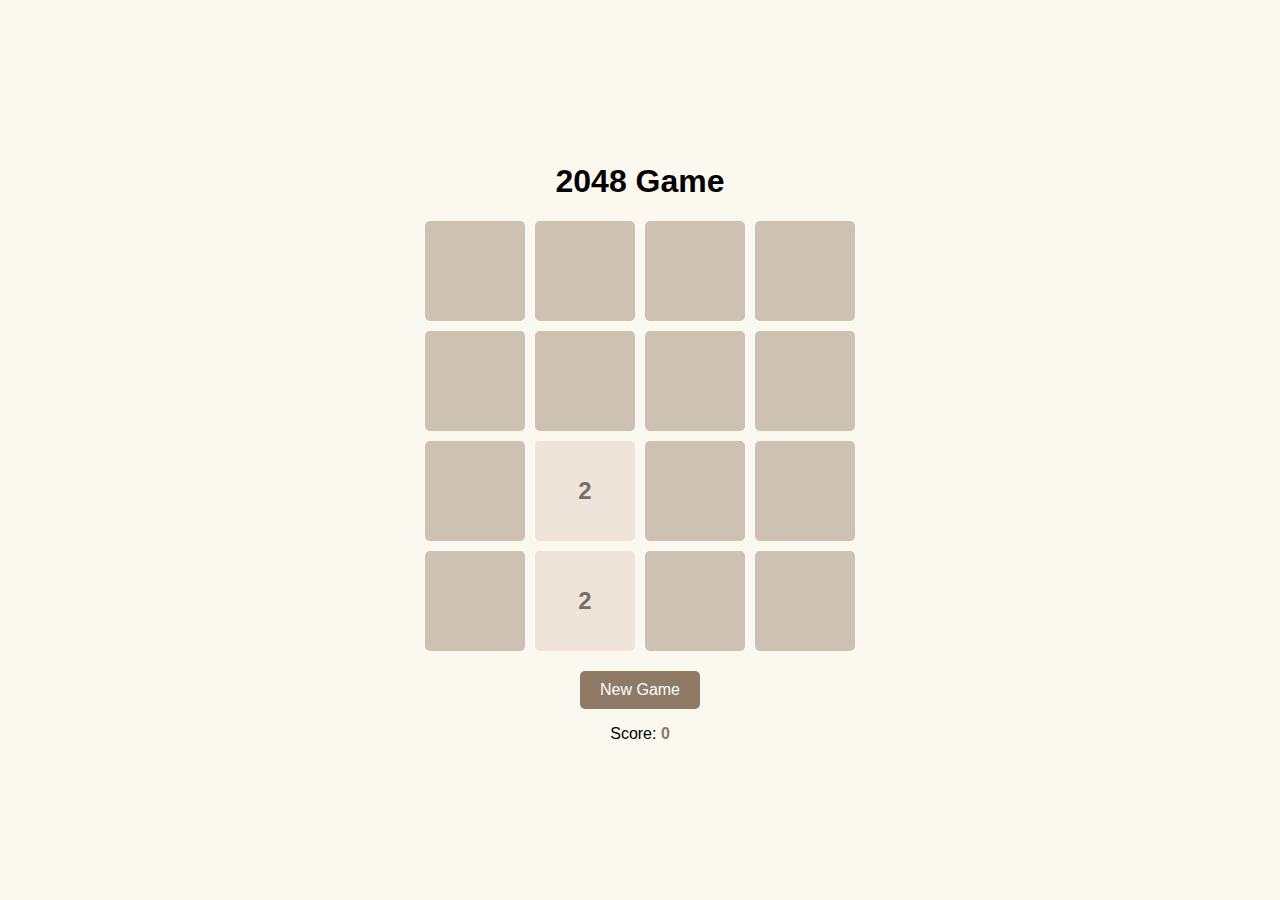
<file: static/index.html>
<!DOCTYPE html>
<html lang="en">
<head>
    <meta charset="UTF-8">
    <meta name="viewport" content="width=device-width, initial-scale=1.0">
    <title>2048 Game</title>
    <link rel="stylesheet" href="style.css">
</head>
<body>
    <div class="game-container">
        <h1>2048 Game</h1>
        <div id="board" class="board"></div>
        <div class="controls">
            <button id="new-game">New Game</button>
            <p>Score: <span id="score">0</span></p>
        </div>
    </div>
    <script src="script.js"></script>
</body>
</html>
</file>
<file: static/style.css>
body {
    font-family: Arial, sans-serif;
    display: flex;
    justify-content: center;
    align-items: center;
    height: 100vh;
    margin: 0;
    background-color: #faf8ef;
}

.game-container {
    text-align: center;
}

#board {
    display: grid;
    grid-template-columns: repeat(4, 100px);
    grid-template-rows: repeat(4, 100px);
    gap: 10px;
    margin-bottom: 20px;
}

.tile {
    width: 100px;
    height: 100px;
    background-color: #cdc1b4;
    display: flex;
    justify-content: center;
    align-items: center;
    font-size: 24px;
    font-weight: bold;
    color: #776e65;
    border-radius: 5px;
}

.controls {
    margin-top: 10px;
}

button {
    padding: 10px 20px;
    font-size: 16px;
    cursor: pointer;
    background-color: #8f7a66;
    color: #fff;
    border: none;
    border-radius: 5px;
}

button:hover {
    background-color: #776e65;
}

#score {
    font-weight: bold;
    color: #8f7a66;
}
</file>
